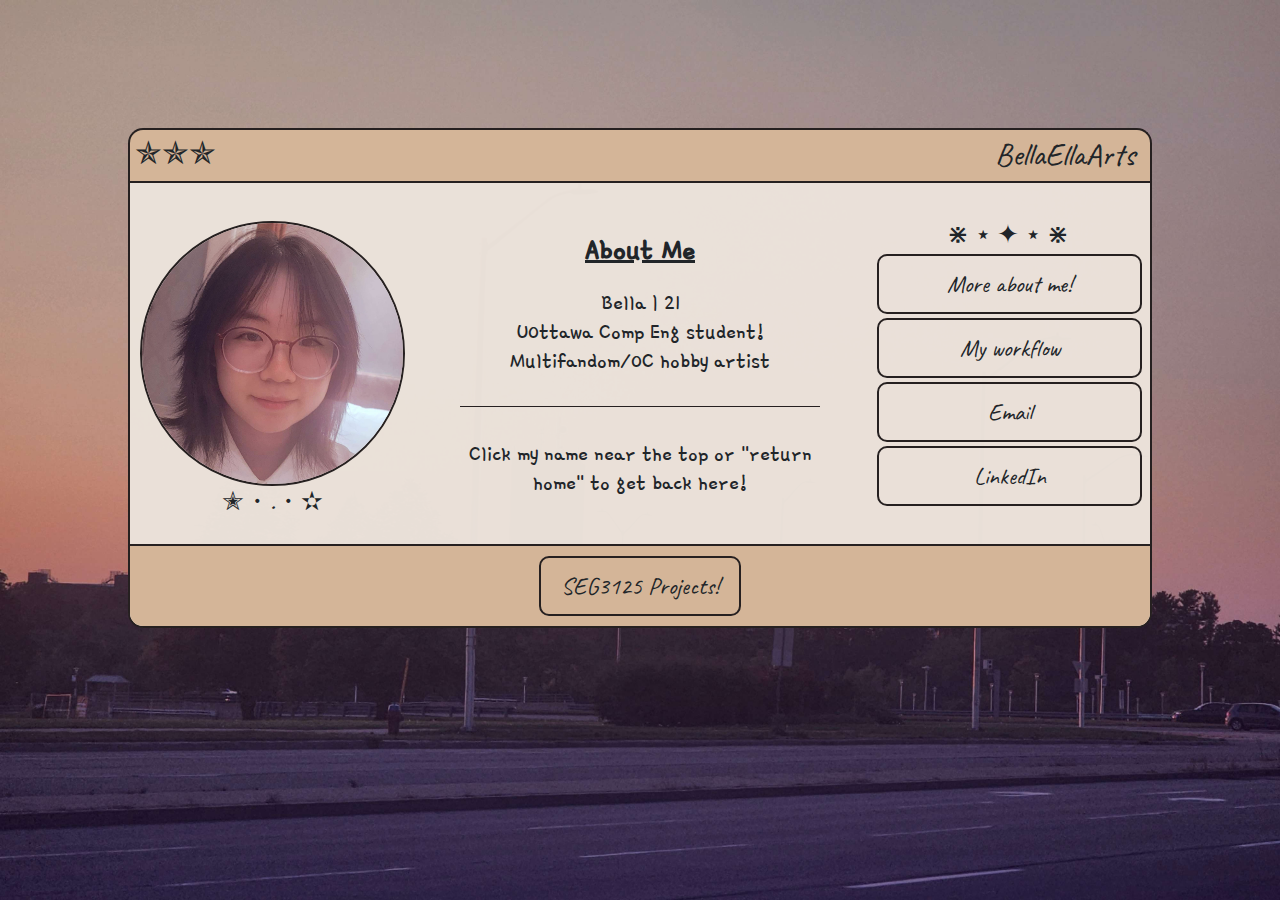
<file: index.html>
<!DOCTYPE html>
<html lang="en">
<head>
    <meta charset="UTF-8">
    <meta http-equiv="X-UA-Compatible" content="IE=edge">
    <meta name="viewport" content="width=device-width, initial-scale=1.0">
    <title>Document</title>

    <!--Import font-->
    <link rel="preconnect" href="https://fonts.googleapis.com">
    <link rel="preconnect" href="https://fonts.gstatic.com" crossorigin>
    <link href="https://fonts.googleapis.com/css2?family=Caveat:wght@600&display=swap" rel="stylesheet">
    <link href='https://fonts.googleapis.com/css?family=Gamja Flower' rel='stylesheet'>

    <!--StyleSheets-->
    <link rel="stylesheet" href="https://cdn.jsdelivr.net/npm/bootstrap@4.3.1/dist/css/bootstrap.min.css" integrity="sha384-ggOyR0iXCbMQv3Xipma34MD+dH/1fQ784/j6cY/iJTQUOhcWr7x9JvoRxT2MZw1T" crossorigin="anonymous">
    <link rel="stylesheet" href="css\styles.css">
    <link rel="stylesheet" href="css\variables.css">
    <script src="js\index.js"></script>

</head>

<body class="col">
    
    <header class="header">
        <div class="row">
            <div class="column1" style="text-align: left;"> 
                ✯✯✯
            </div>
                
            <div class="column1" style="text-align: right;"> 
                <btn id="back" class="btn1" onclick="goHome()" style="margin-right: 2%;">
                    BellaEllaArts
                </btn>
            </div>
            
        </div>
    </header>

    <div id="home">
        <div class="row">
            <div class="column3"> 
                <img class = "circular-img" src = "images\me.jpg">
                ✭・.・✫
            </div>
            <div class="column4">
                <h5 style="font-family: 'Gamja Flower'; text-decoration: underline; font-weight: bold; margin: 5px; margin-top: 5%;">
                    About Me
                </h5>
                <h6>
                    Bella | 21 <br>
                    UOttawa Comp Eng student!<br>
                    Multifandom/OC hobby artist 
                    <hr>
        
                    Click my name near the top or "return home" to get back here!
                </h6>
                
          
            </div>
            <div class="column3">
                ⋇  ⋆  ✦  ⋆  ⋇

                <button class="btn" onclick="goMe()">
                    More about me!
                </button>

                <button class="btn" onclick="goWorkflow()">
                    My workflow
                </button>

                <a href="mailto:bellawu98@gmail.com" target="blank">
                    <button class="btn" >
                        Email
                    </button>
                </a>
                <a href="https://www.linkedin.com/in/bella-qingting-wu-02381b225/" target="blank">
                    <button class="btn" >
                        LinkedIn
                    </button>
                </a>
            </div>
        </div> 

        <div id="projects">
            <div class="row1">
                <div class="column5">
                    <div class="card" style="width: fill;">
                        <img src="images\art_site.png" class="card-img-top" alt="...">
                        <div class="card-body">
                            <h5 class="card-title" style="font-family: Gamja Flower; font-weight: bold; margin: 0;">Art service site</h5>
                            <h6 class="card-text"> A commission service website</h6>

                            <a href="https://11bellawu11.github.io/SEG3125-service-site-example/#/" target="blank">
                                <button class="btn2" >
                                    Go see!
                                </button>
                            </a>
                        </div>
                    </div>
                </div> 
                <div class="column5">
                    <div class="card" style="width: fill;">
                        <img src="images\game_pic.png" class="card-img-top" alt="...">
                        <div class="card-body">
                            <h5 class="card-title" style="font-family: Gamja Flower; font-weight: bold; margin: 0;">Case Two</h5>
                            <h6 class="card-text" style="margin: 0;"></h6>
                            <a href="/game.html" >
                                <button class="btn2" >
                                    Go see!
                                </button>
                            </a>
                        </div>
                    </div>
                </div>
                <div class="column5">
                    <div class="card" style="width: fill;">
                        <img src="images\placehold.png" class="card-img-top" alt="...">
                        <div class="card-body">
                            <h5 class="card-title" style="font-family: Gamja Flower; font-weight: bold; margin: 0;">Case Three</h5>
                            <h6 class="card-text" style="margin: 0;"></h6>
                            <a href="/ecommerce.html" >
                                <button class="btn2" >
                                    Go see!
                                </button>
                            </a>
                        </div>
                    </div>
                </div>
                <div class="column5">
                    <div class="card" style="width: fill;">
                        <img src="images\placehold.png" class="card-img-top" alt="...">
                        <div class="card-body">
                            <h5 class="card-title" style="font-family: Gamja Flower; font-weight: bold; margin: 0;">Case Four</h5>
                            <h6 class="card-text" style="margin: 0;"></h6>
                            <a href="/analytics.html" >
                                <button class="btn2" >
                                    Go see!
                                </button>
                            </a>
                        </div>
                    </div>
            </div>
            </div>
            <div class="footer">
                <button id="back" class="btn" onclick="goHome()" style="width: fit-content; padding-left: 20px; padding-right: 20px; margin: 10px;">
                    Collapse
                </button>
            </div>
        </div>

        <div class="footer2">
            <button id="back" class="btn" onclick="HomeExpanded()" style="width: fit-content; padding-left: 20px; padding-right: 20px; margin: 10px;">
                SEG3125 Projects!
            </button>
        </div>
    </div>

    <div id="more-me">
        <div style="font-family: 'Gamja Flower'; text-align: center; padding:10px; border-bottom: 2px solid var(--border-black);">
            More about me!
        </div>

        <div class="row">
            <div class="col-6" style="margin-top: 5px; margin-bottom: 5px; border-right: 2px solid var(--border-black);">
                <h5 style="text-decoration: underline; text-align: center; margin: 0px; margin-top: 10px;">
                    Randomness!
                </h5>
                
                <h6 style="margin: 5%;">
                    ✦ Hi, my name is Bella! I am a 21 yr old whos currently finishing my third year of Computer Engineering at the University of Ottawa <br>
                    <br>
                    ✦ My birthday is on Nov 11th <br>
                    <br>
                    ✦ My favorite music artists recently are Cavetown, LoveJoy, Alec Benjamin, and Melanie Martinez! I also listen to a lot of Vocaloid music <br>
                </h6>
            </div>

            <div class="col-6" style="margin-top: 5px; margin-bottom: 5px;">
                <h5 style="text-decoration: underline; text-align: center; margin: 0px; margin-top: 10px;">
                    Interests/Hobbies!
                </h5>
                
                <h6 style="margin: 5%;">
                    ✦ Digital Art <br>
                    ✦ Bungo Stray Dogs!! <br>
                    ✦ MXTX novels <br>
                    ✦ IDV <br>
                    ✦ Link Click <br>
                    ✦ Omori <br>
                    ✦ Minecraft <br>
                    ✦ Persona 5 <br>
                    ✦ Crocheting <br>
                </h6>
            </div>
        </div>
        <div class="footer">
            <button id="back" class="btn" onclick="goHome()" style="width: fit-content; padding-left: 20px; padding-right: 20px; margin: 10px;">
                Return Home!
            </button>
        </div>

    </div>

    <div id="workflow">
        <div style="font-family: 'Gamja Flower'; text-align: center; padding:10px; border-bottom: 2px solid var(--border-black);">
            My workflow!
        </div> 
        <h6>
            My workflow consists of making a prototype on a website like carrd, playing around with the colors and layout until I'm satisfied. I'm still new to UI and UX design though, and I hope to learn more through SEG3125, Analysis and Design of User Interfaces! 
        </h6>
        <div class="footer">
            <button id="back" class="btn" onclick="goHome()" style="width: fit-content; padding-left: 20px; padding-right: 20px; margin: 10px;">
                Return Home!
            </button>
        </div>
    </div>

    <script src="https://code.jquery.com/jquery-3.3.1.slim.min.js" integrity="sha384-q8i/X+965DzO0rT7abK41JStQIAqVgRVzpbzo5smXKp4YfRvH+8abtTE1Pi6jizo" crossorigin="anonymous"></script>
    <script src="https://cdn.jsdelivr.net/npm/popper.js@1.14.7/dist/umd/popper.min.js" integrity="sha384-UO2eT0CpHqdSJQ6hJty5KVphtPhzWj9WO1clHTMGa3JDZwrnQq4sF86dIHNDz0W1" crossorigin="anonymous"></script>
    <script src="https://cdn.jsdelivr.net/npm/bootstrap@4.3.1/dist/js/bootstrap.min.js" integrity="sha384-JjSmVgyd0p3pXB1rRibZUAYoIIy6OrQ6VrjIEaFf/nJGzIxFDsf4x0xIM+B07jRM" crossorigin="anonymous"></script>
    </body>
</html>
</file>
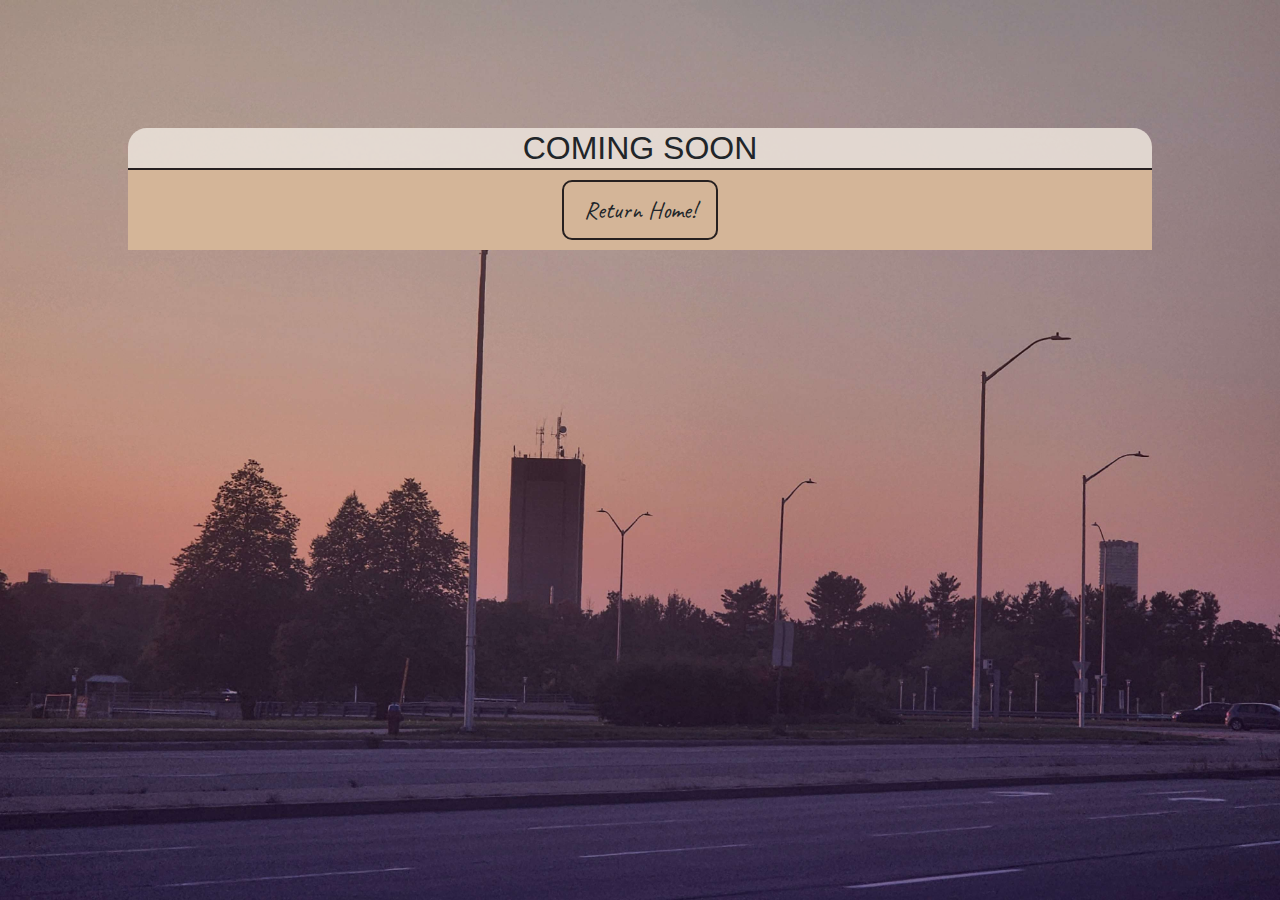
<file: analytics.html>
<!DOCTYPE html>
<html lang="en">
<head>
    <meta charset="UTF-8">
    <meta http-equiv="X-UA-Compatible" content="IE=edge">
    <meta name="viewport" content="width=device-width, initial-scale=1.0">
    <title>Document</title>

    <!--Import font-->
    <link rel="preconnect" href="https://fonts.googleapis.com">
    <link rel="preconnect" href="https://fonts.gstatic.com" crossorigin>
    <link href="https://fonts.googleapis.com/css2?family=Caveat:wght@600&display=swap" rel="stylesheet">
    <link href='https://fonts.googleapis.com/css?family=Gamja Flower' rel='stylesheet'>

    <!--StyleSheets-->
    <link rel="stylesheet" href="https://cdn.jsdelivr.net/npm/bootstrap@4.3.1/dist/css/bootstrap.min.css" integrity="sha384-ggOyR0iXCbMQv3Xipma34MD+dH/1fQ784/j6cY/iJTQUOhcWr7x9JvoRxT2MZw1T" crossorigin="anonymous">
    <link rel="stylesheet" href="css\styles.css">
    <link rel="stylesheet" href="css\variables.css">
    <script src="js\index.js"></script>

</head>

<body class="col">
    COMING SOON
    <div class="footer">
        <button id="back" class="btn" onclick="history.go(-1)" style="width: fit-content; padding-left: 20px; padding-right: 20px; margin: 10px;">
            Return Home!
         </button>
    </div>

    <script src="https://code.jquery.com/jquery-3.3.1.slim.min.js" integrity="sha384-q8i/X+965DzO0rT7abK41JStQIAqVgRVzpbzo5smXKp4YfRvH+8abtTE1Pi6jizo" crossorigin="anonymous"></script>
    <script src="https://cdn.jsdelivr.net/npm/popper.js@1.14.7/dist/umd/popper.min.js" integrity="sha384-UO2eT0CpHqdSJQ6hJty5KVphtPhzWj9WO1clHTMGa3JDZwrnQq4sF86dIHNDz0W1" crossorigin="anonymous"></script>
    <script src="https://cdn.jsdelivr.net/npm/bootstrap@4.3.1/dist/js/bootstrap.min.js" integrity="sha384-JjSmVgyd0p3pXB1rRibZUAYoIIy6OrQ6VrjIEaFf/nJGzIxFDsf4x0xIM+B07jRM" crossorigin="anonymous"></script>
    </body>
</html>
</file>
